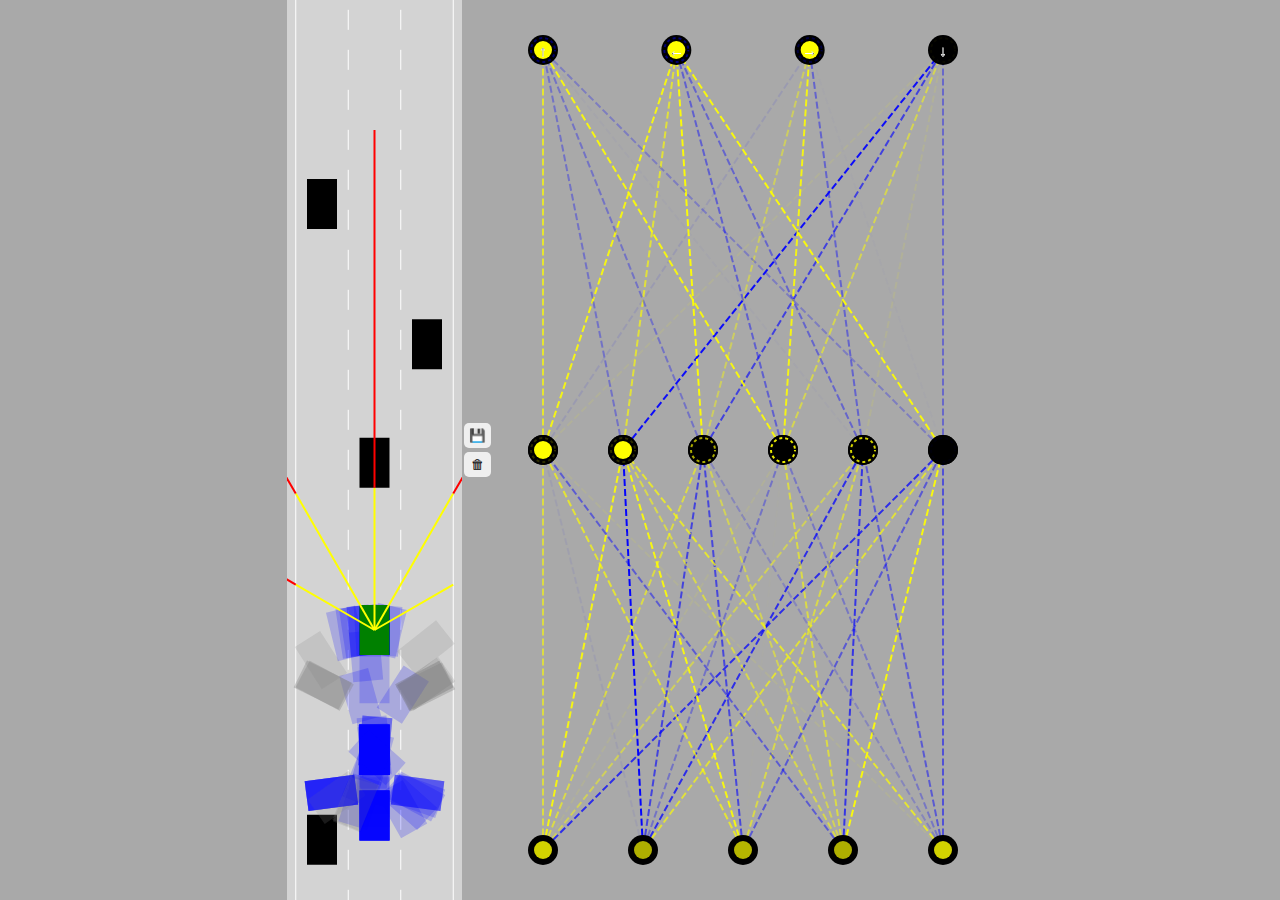
<file: index.html>
<!DOCTYPE html>
<head>
    <meta charset="UTF-8" />
    <title>Self-driving car</title>
    <link rel="stylesheet" type="text/css" href="style.css" />
</head>
<body>
    <canvas id="carCanvas"></canvas>
    <div id="verticalButtons">
        <button onclick="save()">💾</button>
        <button onclick="discard()">🗑</button>
    </div>
    <canvas id="networkCanvas"></canvas>
    <script src="visualizer.js"></script>
    <script src="network.js"></script>
    <script src="sensor.js"></script>
    <script src="utils.js"></script>
    <script src="road.js"></script>
    <script src="controls.js"></script>
    <script src="car.js"></script>
    <script src="main.js"></script>
</body>
</file>
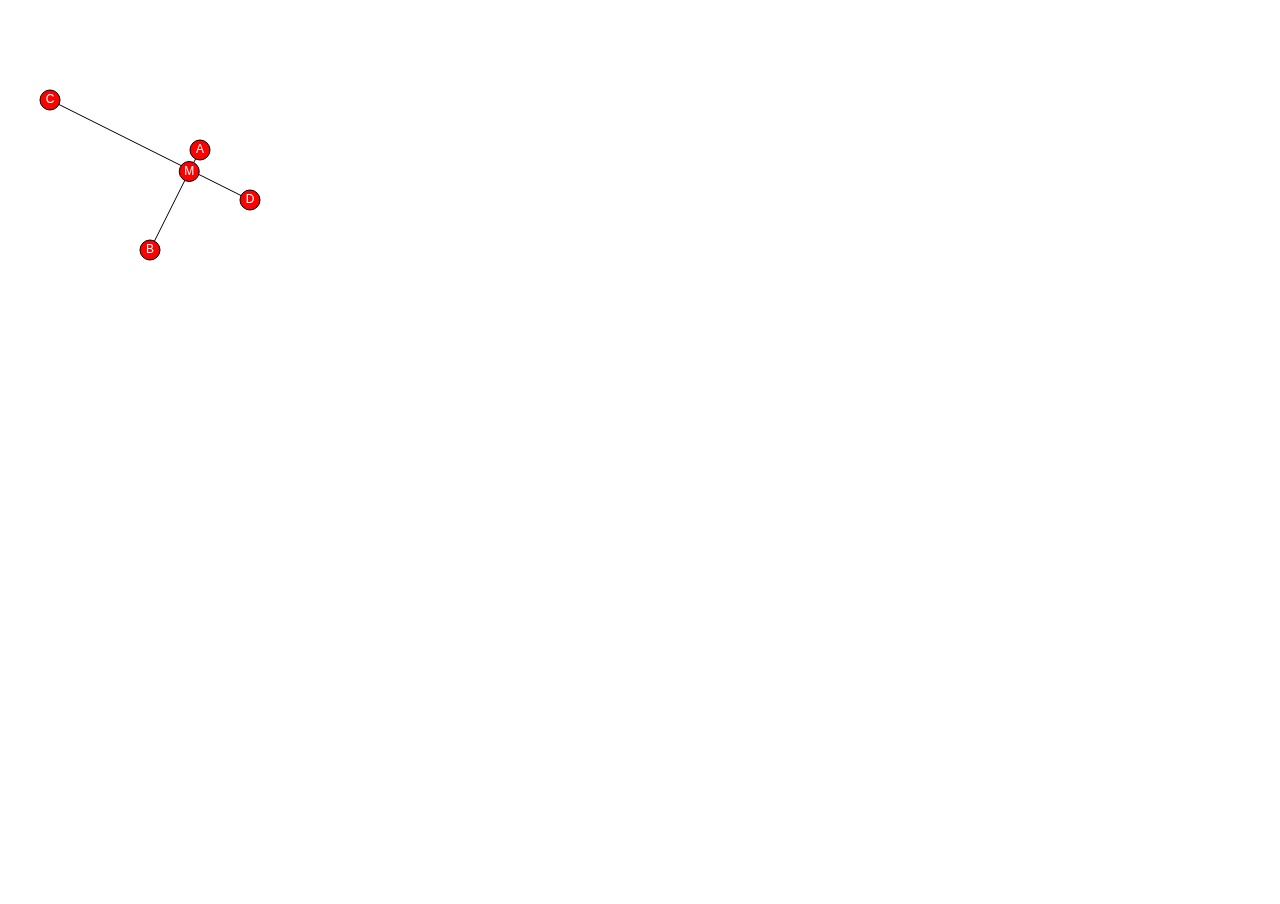
<file: segment-intersection/index.html>
<!DOCTYPE html>
<html lang="en">
    <head>
        <meta charset="UTF-8" />
        <meta http-equiv="X-UA-Compatible" content="IE=edge" />
        <meta name="viewport" content="width=device-width, initial-scale=1.0" />
        <title>Segment Intersection</title>
        <style>
            body {
                margin: 0;
                overflow: hidden;
            }
        </style>
    </head>
    <body>
        <canvas id="myCanvas"></canvas>
        <script>
            myCanvas.width = window.innerWidth;
            myCanvas.height = window.innerHeight;

            const A = { x: 200, y: 150 };
            const B = { x: 150, y: 250 };
            const C = { x: 50, y: 100 };
            const D = { x: 250, y: 200 };

            const ctx = myCanvas.getContext("2d");

            let t = 0;

            animate();

            function animate() {
                ctx.clearRect(0, 0, myCanvas.width, myCanvas.height);
                ctx.beginPath();
                ctx.moveTo(A.x, A.y);
                ctx.lineTo(B.x, B.y);
                ctx.moveTo(C.x, C.y);
                ctx.lineTo(D.x, D.y);
                ctx.stroke();

                drawDot(A, "A");
                drawDot(B, "B");
                drawDot(C, "C");
                drawDot(D, "D");

                const M = {
                    x: lerp(A.x, B.x, t),
                    y: lerp(A.y, B.y, t),
                };

                function lerp(A, B, t) {
                    return A + (B - A) * t;
                }

                drawDot(M, "M");
                t += 0.005;
                requestAnimationFrame(animate);
            }

            function drawDot(point, label) {
                ctx.beginPath();
                ctx.fillStyle = "red";
                ctx.arc(point.x, point.y, 10, 0, 2 * Math.PI);
                ctx.fill();
                ctx.stroke();
                ctx.fillStyle = "white";
                ctx.textAlign = "center";
                ctx.textBaseline = "middle";
                ctx.font = "12px Arial";
                ctx.fillText(label, point.x, point.y);
            }
        </script>
    </body>
</html>
</file>
<file: style.css>
body {
    margin: 0;
    background: darkgrey;
    overflow: hidden;
    display: flex;
    justify-content: center;
    align-items: center;
}
#verticalButtons {
    display: flex;
    flex-direction: column;
}
button {
    border: none;
    border-radius: 5px;
    padding: 5px 5px 5px 5px;
    margin: 2px;
    cursor: pointer;
}
button:hover {
    background: blue;
}
#carCanvas {
    background: lightgrey;
}
#networkCanvas {
    background: "gray";
}
</file>
